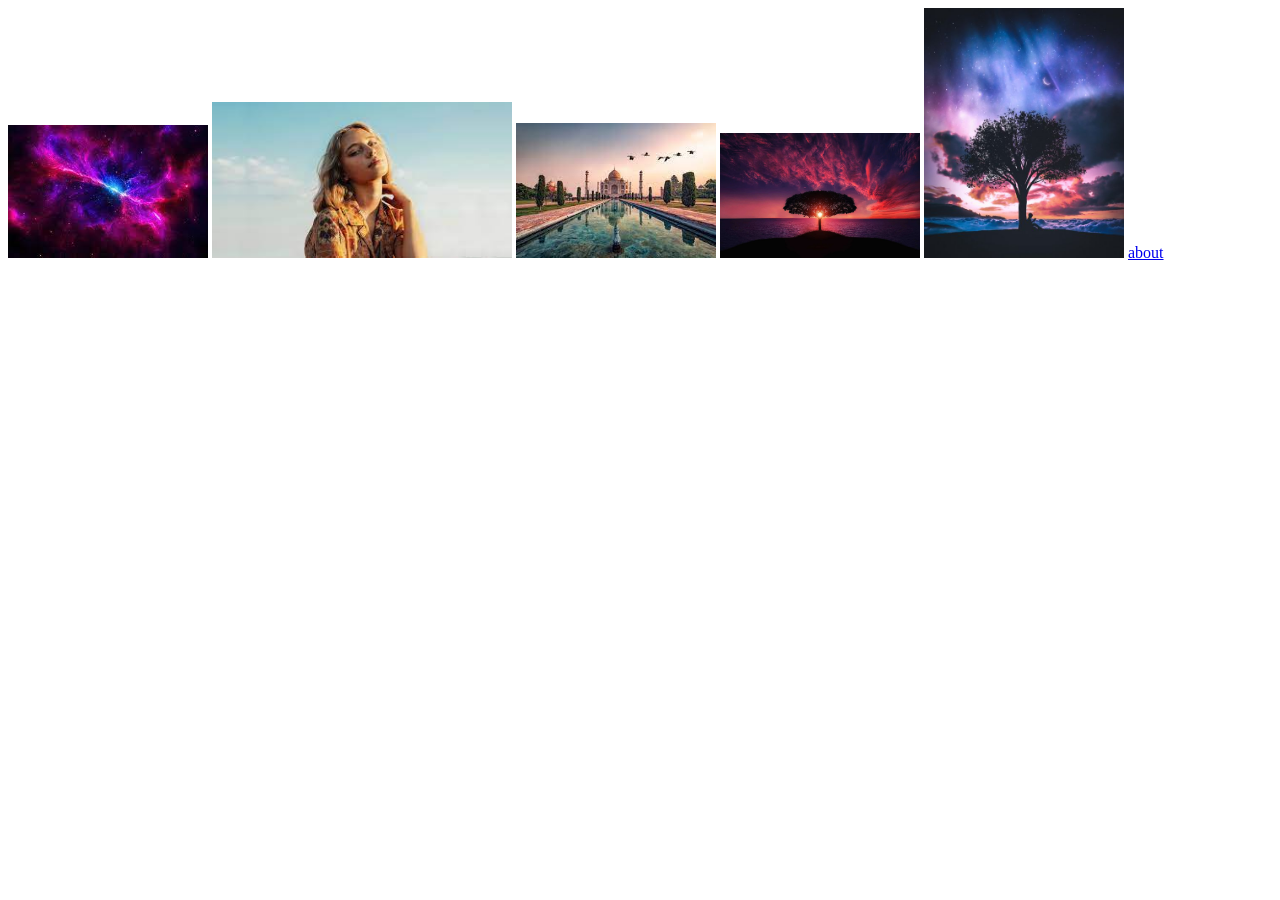
<file: index.html>
<html>
    <head>
        <title>index</title>
    </head>
    <body>
        <img src="images/img1.jpg" alt="hh" width="200">
        <img src="images/img2.jpg" alt="hi" width="300">
        <img src="images/product/img1.jpg" alt="kk" width="200">
        <img src="images/product/img2.jpg" alt="jj" width="200">
        <img src="images/product/img3.jpg" alt="ll" width="200">
        <a href="about.html">about</a>

    </body>
</html>
</file>
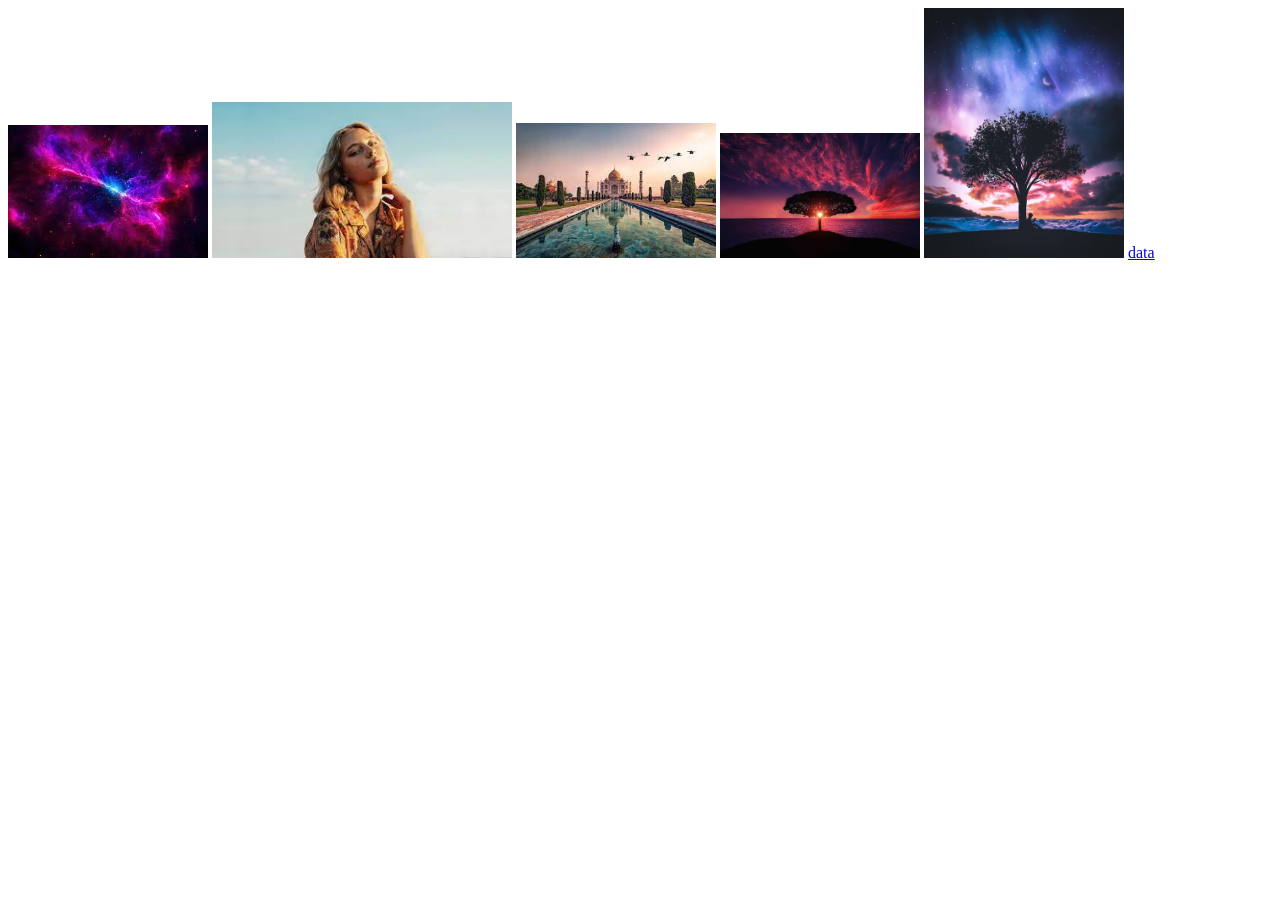
<file: pages/pro.html>
<html>
    <head>
        <title>pro</title>
    </head>
    <body>
        <img src="../images/img1.jpg" alt="hh" width="200">
        <img src="../images/img2.jpg" alt="hi" width="300">
        <img src="../images/product/img1.jpg" alt="kk" width="200">
        <img src="../images/product/img2.jpg" alt="jj" width="200">
        <img src="../images/product/img3.jpg" alt="ll" width="200">
        <a href="single/data.html">data</a>
    </body>
</html>
</file>
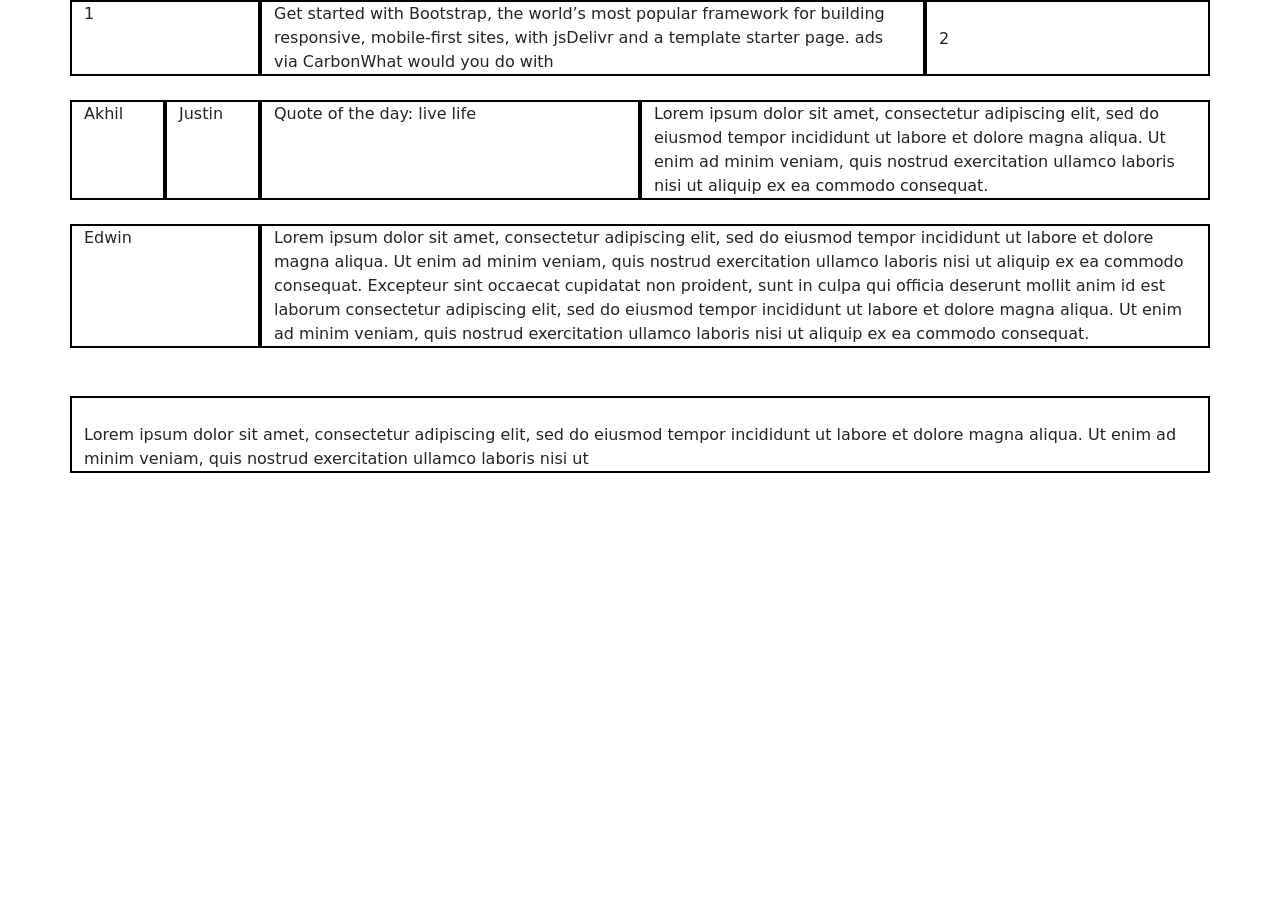
<file: pages/bootstrap/bootwork.html>
<!DOCTYPE html>
<html lang="en">
<head>
    <link href="https://cdn.jsdelivr.net/npm/bootstrap@5.1.3/dist/css/bootstrap.min.css" rel="stylesheet" integrity="sha384-1BmE4kWBq78iYhFldvKuhfTAU6auU8tT94WrHftjDbrCEXSU1oBoqyl2QvZ6jIW3" crossorigin="anonymous">
    <link rel="stylesheet" href="bootwork.css">
    <meta charset="UTF-8">
    <meta name="viewport" content="width=device-width, initial-scale=1.0">
    <title>Document</title>
</head>
<body>
    <div class="container">
        <div class="row">
            <div class="col-lg-2 f1">1</div>
            <div class="col-lg-7 f1">Get started with Bootstrap, the world’s most popular framework for building responsive, mobile-first sites, with jsDelivr and a template starter page.
ads via CarbonWhat would you do with</div>
            <div class="col-lg-3 f1 f2">2</div>
        </div>
        <div class="row my-4 ">
            <div class="col-lg-1 f1">Akhil</div>
            <div class="col-lg-1 f1">Justin</div>
            <div class="col-lg-4 f1">Quote of the day: live life</div>
            <div class="col-lg-6 f1">Lorem ipsum dolor sit amet, consectetur adipiscing elit, sed do eiusmod tempor incididunt ut labore et dolore magna aliqua. Ut enim ad minim veniam, quis nostrud exercitation ullamco laboris nisi ut aliquip ex ea commodo consequat.</div>
      
        
         
   

        </div>

        <div class="row">
            <div class="col-lg-2 f1 ">Edwin</div>
            <div class="col-lg-10 f1">Lorem ipsum dolor sit amet, consectetur adipiscing elit, sed do eiusmod tempor incididunt ut labore et dolore magna aliqua. Ut enim ad minim veniam, quis nostrud exercitation ullamco laboris nisi ut aliquip ex ea commodo consequat. Excepteur sint occaecat cupidatat non proident, sunt in culpa qui officia deserunt mollit anim id est laborum consectetur adipiscing elit, sed do eiusmod tempor incididunt ut labore et dolore magna aliqua. Ut enim ad minim veniam, quis nostrud exercitation ullamco laboris nisi ut aliquip ex ea commodo consequat.</div>
            </div>
            <div class="row mt-5">
                <div class="col-lg-12 f1 f2">Lorem ipsum dolor sit amet, consectetur adipiscing elit, sed do eiusmod tempor incididunt ut labore et dolore magna aliqua. Ut enim ad minim veniam, quis nostrud exercitation ullamco laboris nisi ut</div>
            </div>
    </div>

    <script src="https://cdn.jsdelivr.net/npm/@popperjs/core@2.10.2/dist/umd/popper.min.js" integrity="sha384-7+zCNj/IqJ95wo16oMtfsKbZ9ccEh31eOz1HGyDuCQ6wgnyJNSYdrPa03rtR1zdB" crossorigin="anonymous"></script>
    <script src="https://cdn.jsdelivr.net/npm/bootstrap@5.1.3/dist/js/bootstrap.min.js" integrity="sha384-QJHtvGhmr9XOIpI6YVutG+2QOK9T+ZnN4kzFN1RtK3zEFEIsxhlmWl5/YESvpZ13" crossorigin="anonymous"></script>   
</body>
</html>
</file>
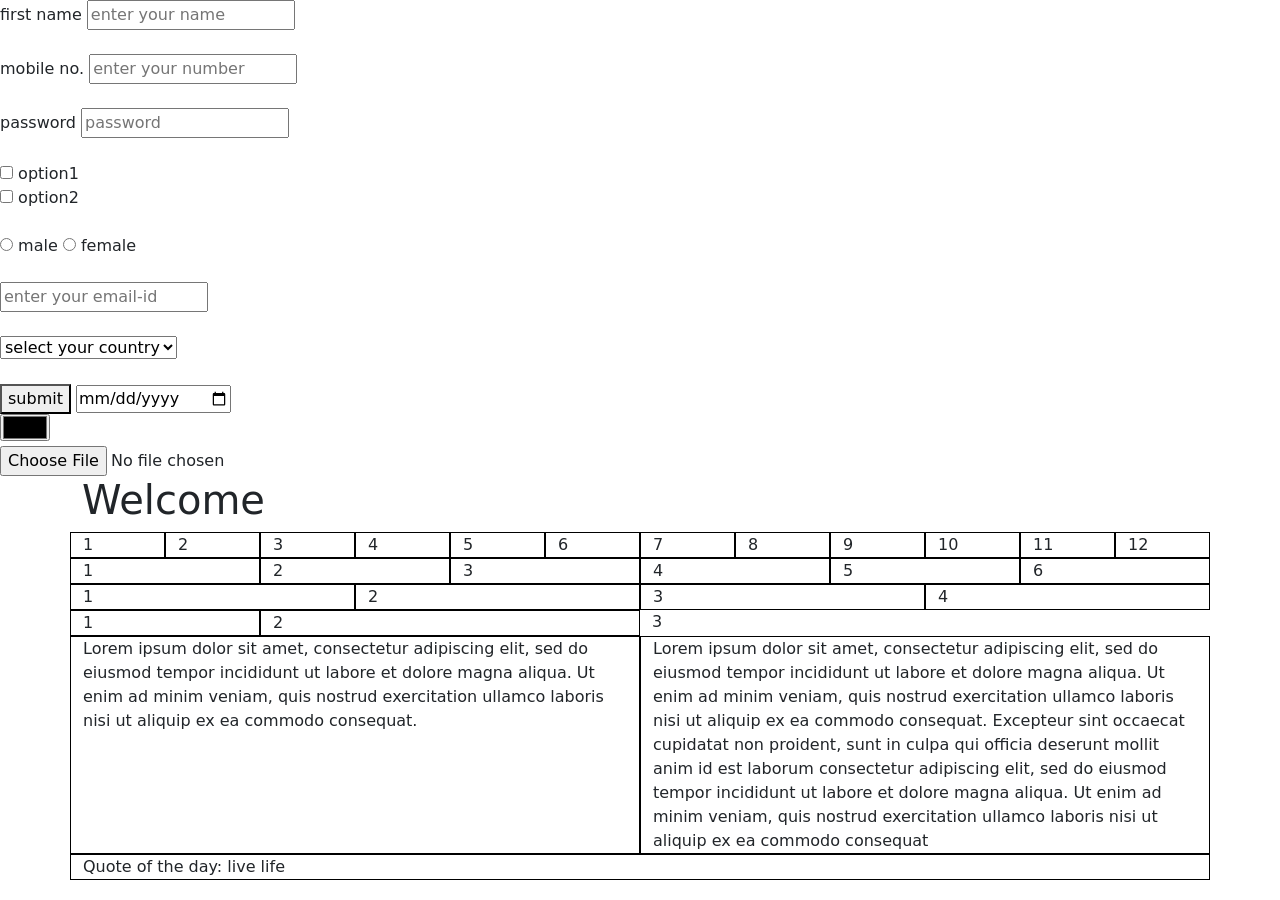
<file: pages/bootstrap/forms.html>
<!DOCTYPE html>

<head>
    <link href="https://cdn.jsdelivr.net/npm/bootstrap@5.1.3/dist/css/bootstrap.min.css" rel="stylesheet" integrity="sha384-1BmE4kWBq78iYhFldvKuhfTAU6auU8tT94WrHftjDbrCEXSU1oBoqyl2QvZ6jIW3" crossorigin="anonymous">
    <title>Document</title>
    <style>
        .col-lg-1{
            border: 1px solid black;
        }
        .col-lg-2{
            border: 1px solid black;
        }
        .col-lg-3{
            border: 1px solid black;
        }
        .col-lg-4{
            border: 1px solid black;
        }
        .col-lg-6{
            border: 1px solid black;
        }
        .col-lg-12{
            border: 1px solid black;
        }
    </style>
</head>
<body>
    
    
  
    <form action="">
        <label for="uname">first name </label>
        <input type="text" placeholder="enter your name" name="uname">
        <br><br>
        <label for="">mobile no.</label>
        <input type="number" placeholder="enter your number" name="">
        <br><br>
        <label for="">password</label>

        <input type="password" placeholder="password" name="" value="" id="">


        <br><br>
        <input type="checkbox" name=""> <span>option1</span>
        <br>
        <input type="checkbox" name=""> <span>option2</span>
        <br><br>
        <input type="radio" name="male"> <span>male</span>
        <input type="radio" name="male"> <span>female</span>
        <br><br>
        <input type="email" placeholder="enter your email-id">
        <br><br>
        <select>
            <option value="">select your country</option>
            <option value="">UK</option>
            <option value="">USA</option>
            <option value="">INDIA</option>
            <option value="">CHINA</option>
            
        </select>
        <br><br>
        <button type="submit">submit</button>
        <input type="date">
        <br>
        <input type="color">
        <br>
        <input type="file">
        <div class="container">
        <h1>Welcome</h1>
        </div>
      
        <div class="container">
            <div class="row">
                <div class="col-lg-1">1</div>
                <div class="col-lg-1">2</div>
                <div class="col-lg-1">3</div>
                <div class="col-lg-1">4</div>
                <div class="col-lg-1">5</div>
                <div class="col-lg-1">6</div>
                <div class="col-lg-1">7</div>
                <div class="col-lg-1">8</div>
                <div class="col-lg-1">9</div>
                <div class="col-lg-1">10</div>
                <div class="col-lg-1">11</div>
                <div class="col-lg-1">12</div>
        </div>
        <div class="row">
          <div class="col-lg-2">1</div>
          <div class="col-lg-2">2</div>
          <div class="col-lg-2">3</div>
          <div class="col-lg-2">4</div>
          <div class="col-lg-2">5</div>
          <div class="col-lg-2">6</div>
        </div>
        <div class="row">
            <div class="col-lg-3">1</div>
            <div class="col-lg-3">2</div>
            <div class="col-lg-3">3</div>
            <div class="col-lg-3">4</div>

        </div>
        <div class="row">
            <div class="col-lg-2">1</div>
            <div class="col-lg-4">2</div>
            <div class="col-lg-5">3</div>
        </div>
        <div class="row">
            <div class="col-lg-6">Lorem ipsum dolor sit amet, consectetur adipiscing elit, sed do eiusmod tempor incididunt ut labore et dolore magna aliqua. Ut enim ad minim veniam, quis nostrud exercitation ullamco laboris nisi ut aliquip ex ea commodo consequat.</div>
            <div class="col-lg-6">Lorem ipsum dolor sit amet, consectetur adipiscing elit, sed do eiusmod tempor incididunt ut labore et dolore magna aliqua. Ut enim ad minim veniam, quis nostrud exercitation ullamco laboris nisi ut aliquip ex ea commodo consequat. Excepteur sint occaecat cupidatat non proident, sunt in culpa qui officia deserunt mollit anim id est laborum consectetur adipiscing elit, sed do eiusmod tempor incididunt ut labore et dolore magna aliqua. Ut enim ad minim veniam, quis nostrud exercitation ullamco laboris nisi ut aliquip ex ea commodo consequat</div>
        </div>
        <div class="row">
            <div class="col-lg-12">Quote of the day: live life</div>
        </div>

    
        
    </form>
    <script src="https://cdn.jsdelivr.net/npm/@popperjs/core@2.10.2/dist/umd/popper.min.js" integrity="sha384-7+zCNj/IqJ95wo16oMtfsKbZ9ccEh31eOz1HGyDuCQ6wgnyJNSYdrPa03rtR1zdB" crossorigin="anonymous"></script>
<script src="https://cdn.jsdelivr.net/npm/bootstrap@5.1.3/dist/js/bootstrap.min.js" integrity="sha384-QJHtvGhmr9XOIpI6YVutG+2QOK9T+ZnN4kzFN1RtK3zEFEIsxhlmWl5/YESvpZ13" crossorigin="anonymous"></script>
</body>
</html>
</file>
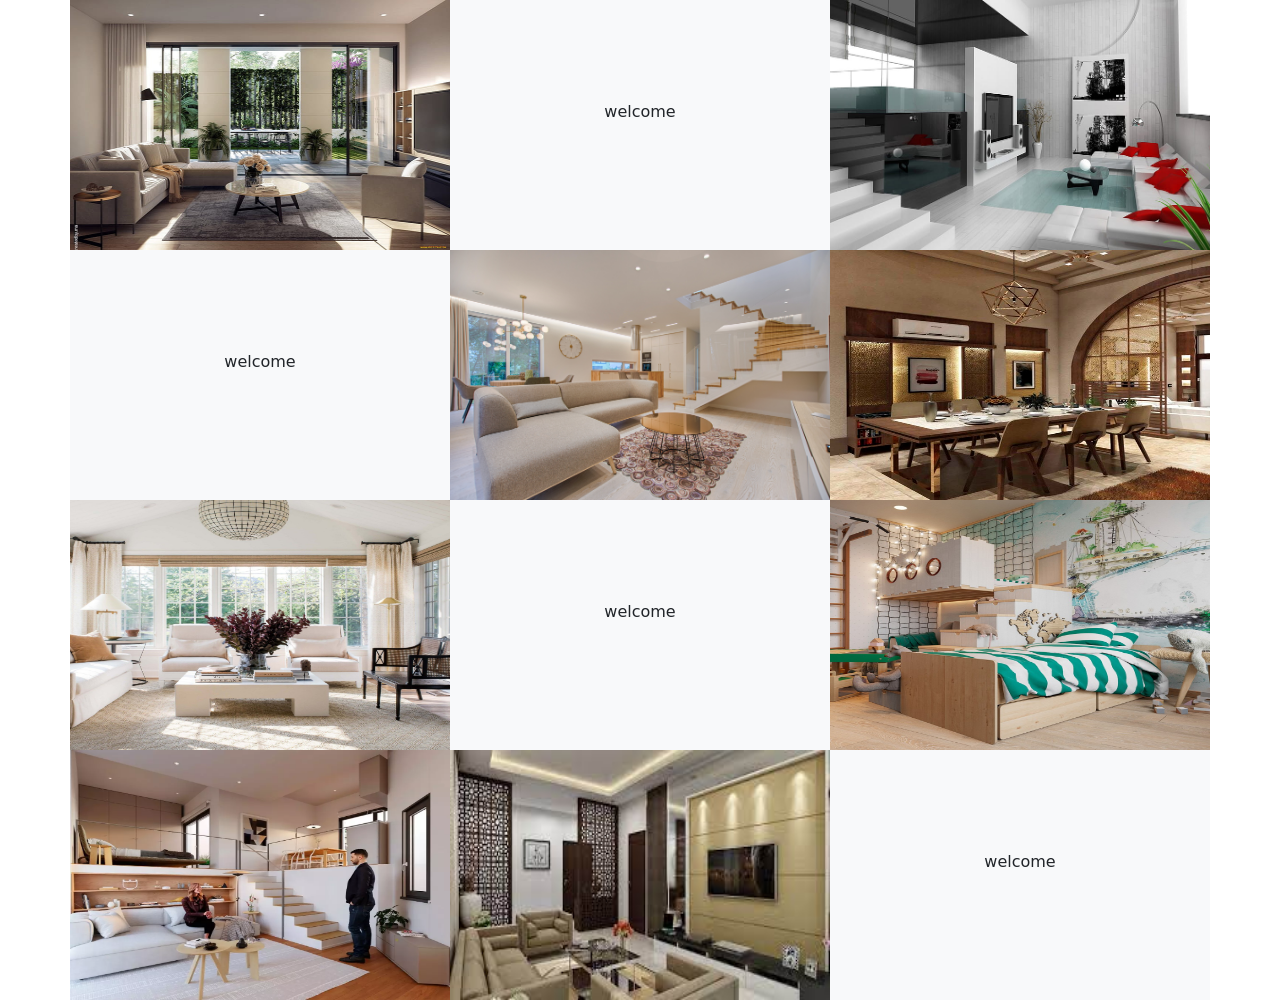
<file: pages/bootstrap/img.html>
<!DOCTYPE html>
<html lang="en">
<head>
    <link rel="stylesheet" href="img.css">
    <link href="https://cdn.jsdelivr.net/npm/bootstrap@5.1.3/dist/css/bootstrap.min.css" rel="stylesheet" integrity="sha384-1BmE4kWBq78iYhFldvKuhfTAU6auU8tT94WrHftjDbrCEXSU1oBoqyl2QvZ6jIW3" crossorigin="anonymous">
    
    <title>Document</title>
</head>
<body>

     <div class="container">
        <div class="row">
            <div class="col-lg-4 col-md-6 col-sm-12 bg-dark p-0"><img src="HD-wallpaper-living-room-furniture-home-interior.jpg" alt="jj" width="100%" height="250px"></div>
            <div class="col-lg-4 col-md-6 col-sm-12 bg-light p-0"  ><p class="a text-center">welcome</p></div>
            <div class="col-lg-4 col-md-6 col-sm-12 bg-dark p-0"><img src="desktop-wallpaper-home-interior-modern-house-interior-design-design-modern-houses.jpg" alt="jj" width="100%" height="250px"></div>
        </div>
        <div class="row">
            
            <div class="col-lg-4 col-md-6 col-sm-12 bg-light p-0"  ><p class="a text-center">welcome</p></div>
            <div class="col-lg-4 col-md-6 col-sm-12 bg-dark p-0"><img src="pexels-vecislavas-popa-1571460.jpg" alt="jj" width="100%" height="250px"></div>
            <div class="col-lg-4 col-md-6 col-sm-12 bg-dark p-0"><img src="photo1.jpg" alt="jj" width="100%" height="250px"></div> 
        </div>
        <div class="row">
            <div class="col-lg-4 col-md-6 col-sm-12 bg-dark p-0"><img src="photo2.jpg" alt="jj" width="100%" height="250px"></div>
            <div class="col-lg-4 col-md-6 col-sm-12 bg-light p-0"  ><p class="a text-center">welcome</p></div>
            <div class="col-lg-4 col-md-6 col-sm-12 bg-dark p-0"><img src="photo3.jpg" alt="jj" width="100%" height="250px"></div>

        </div>
        <div class="row">
            <div class="col-lg-4 col-md-6 col-sm-12 bg-dark p-0"><img src="small-house-design-ideas.webp" alt="jj" width="100%" height="250px"></div>
            <div class="col-lg-4 col-md-6 col-sm-12 bg-dark p-0"><img src="images (1).jpg" alt="jj" width="100%" height="250px"></div>
            <div class="col-lg-4 col-md-6 col-sm-12 bg-light p-0"  ><p class="a text-center">welcome</p></div>
            
        </div>

     </div>














 <script src="https://cdn.jsdelivr.net/npm/@popperjs/core@2.10.2/dist/umd/popper.min.js" integrity="sha384-7+zCNj/IqJ95wo16oMtfsKbZ9ccEh31eOz1HGyDuCQ6wgnyJNSYdrPa03rtR1zdB" crossorigin="anonymous"></script>
<script src="https://cdn.jsdelivr.net/npm/bootstrap@5.1.3/dist/js/bootstrap.min.js" integrity="sha384-QJHtvGhmr9XOIpI6YVutG+2QOK9T+ZnN4kzFN1RtK3zEFEIsxhlmWl5/YESvpZ13" crossorigin="anonymous"></script>   
</body>
</html>
</file>
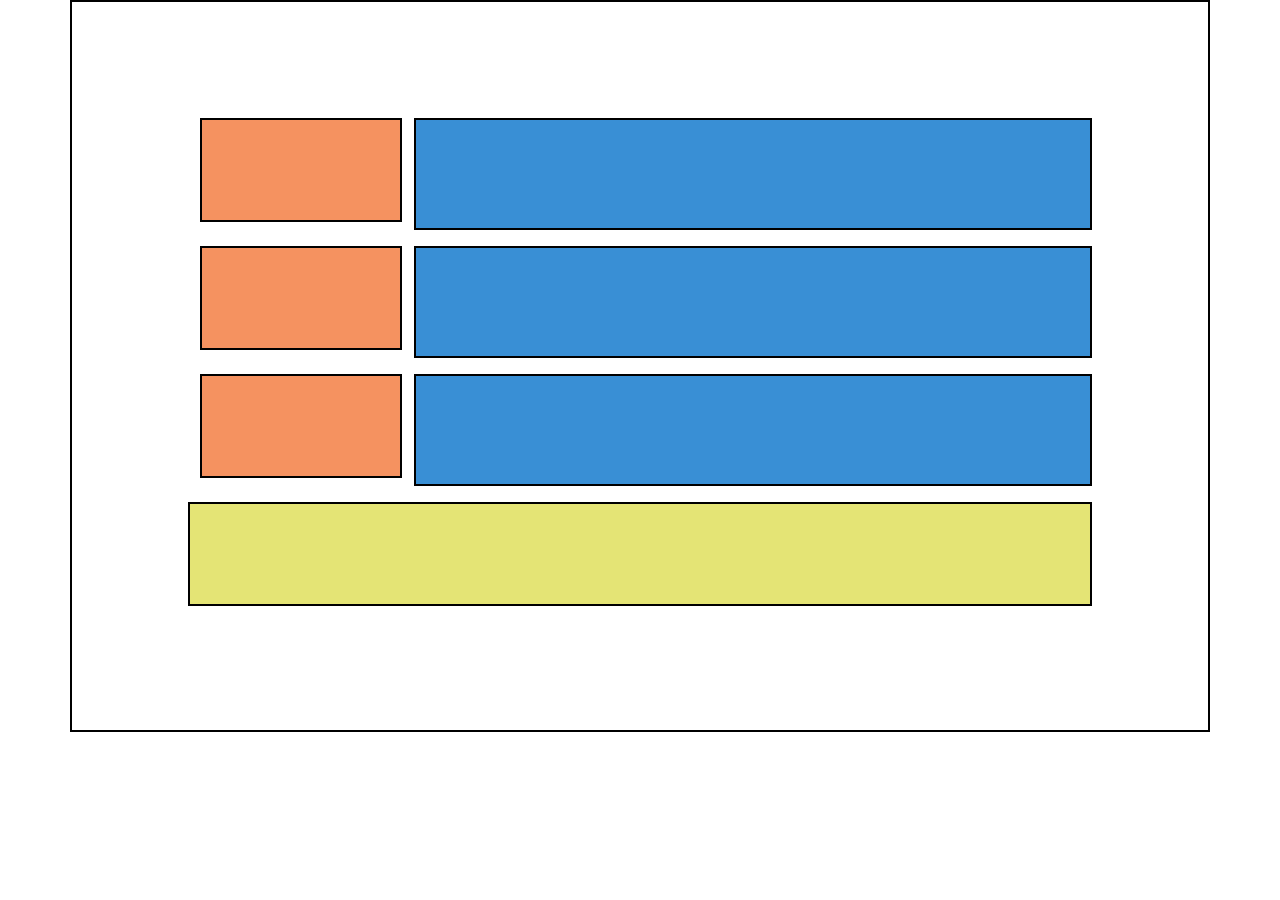
<file: pages/bootstrap/work1.html>
<!DOCTYPE html>
<html lang="en">
<head>
    <link href="https://cdn.jsdelivr.net/npm/bootstrap@5.1.3/dist/css/bootstrap.min.css" rel="stylesheet" integrity="sha384-1BmE4kWBq78iYhFldvKuhfTAU6auU8tT94WrHftjDbrCEXSU1oBoqyl2QvZ6jIW3" crossorigin="anonymous">
    <link rel="stylesheet" href="work1.css">
   
    <title>Document</title>
</head>
<body>
    <div class="container">
        
        <div class="row m-3">
            <div class="col-lg-3">
                <div class="h1"></div> </div>
         <div class="col-lg-9"></div>
         </div>

         <div class="row m-3">
            <div class="col-lg-3">
                <div class="h1"></div> </div>
            <div class="col-lg-9"></div>
        </div>
         <div class="row m-3">
            <div class="col-lg-3">
                <div class="h1"></div> </div>
         <div class="col-lg-9"></div>
        
        </div>
        <div class="row m-3">
            <div class="col-lg-9 h2"></div>
        </div>
       
        
        
       
    

    <script src="https://cdn.jsdelivr.net/npm/@popperjs/core@2.10.2/dist/umd/popper.min.js" integrity="sha384-7+zCNj/IqJ95wo16oMtfsKbZ9ccEh31eOz1HGyDuCQ6wgnyJNSYdrPa03rtR1zdB" crossorigin="anonymous"></script>
    <script src="https://cdn.jsdelivr.net/npm/bootstrap@5.1.3/dist/js/bootstrap.min.js" integrity="sha384-QJHtvGhmr9XOIpI6YVutG+2QOK9T+ZnN4kzFN1RtK3zEFEIsxhlmWl5/YESvpZ13" crossorigin="anonymous"></script>   
</body>
</html>
</file>
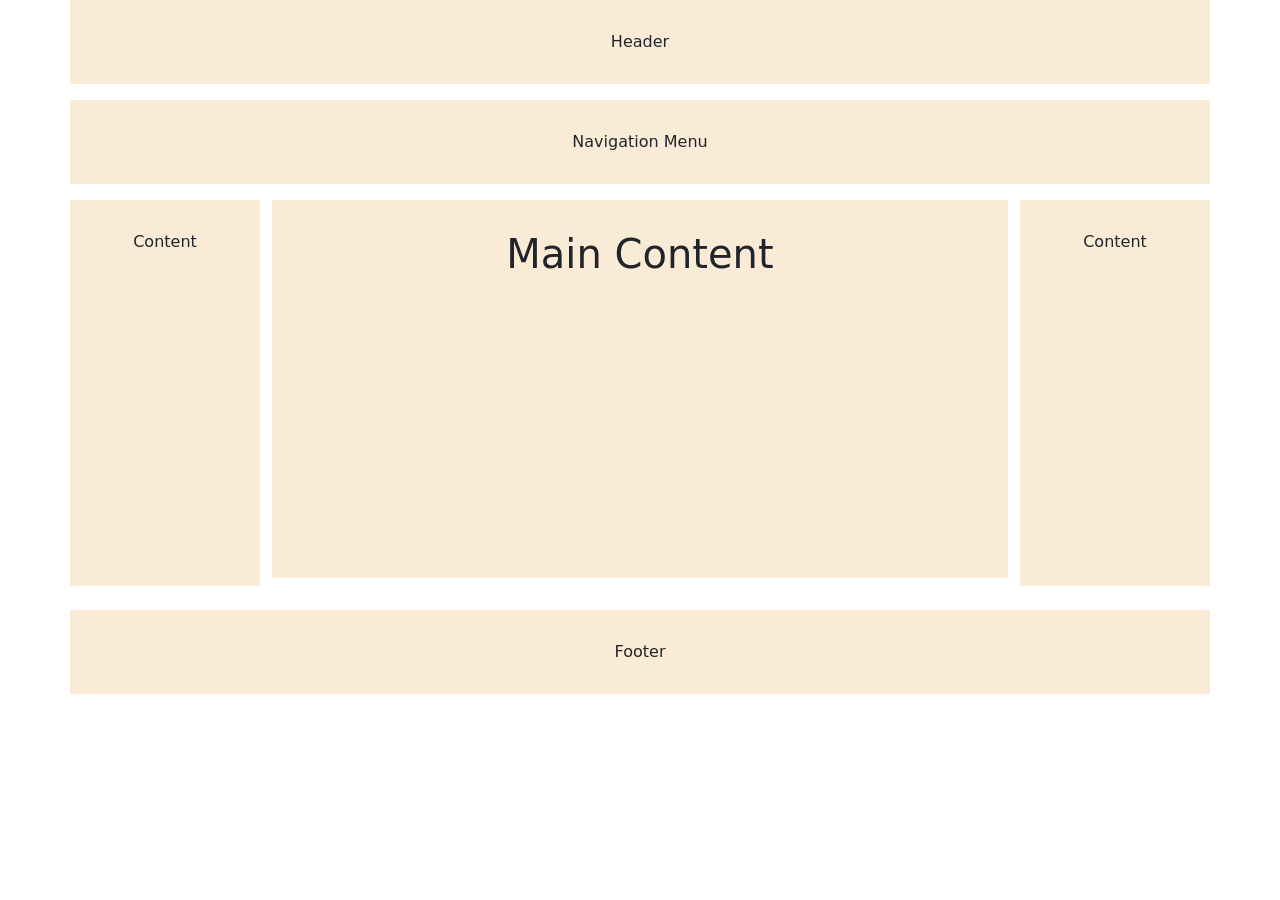
<file: pages/bootstrap/work2.html>
<!DOCTYPE html>
<html lang="en">
<head>
    <link href="https://cdn.jsdelivr.net/npm/bootstrap@5.1.3/dist/css/bootstrap.min.css" rel="stylesheet" integrity="sha384-1BmE4kWBq78iYhFldvKuhfTAU6auU8tT94WrHftjDbrCEXSU1oBoqyl2QvZ6jIW3" crossorigin="anonymous">
    <link rel="stylesheet" href="work2.css">
    <title>Document</title>
</head>
<body>
<div class="container">
    <div class="row">
        <div class="col-lg-12 one mb-3">Header</div>
        <div class="col-lg-12 two mb-3">Navigation Menu</div>
        <div class="col-lg-2">Content</div>
        <div class="col-lg-8">
            <div class="h1"> Main Content</div>

        </div>
        <div class="col-lg-2">Content</div>
        <div class="col-lg-12 mt-4">Footer</div>
    </div>
</div>
    <script src="https://cdn.jsdelivr.net/npm/@popperjs/core@2.10.2/dist/umd/popper.min.js" integrity="sha384-7+zCNj/IqJ95wo16oMtfsKbZ9ccEh31eOz1HGyDuCQ6wgnyJNSYdrPa03rtR1zdB" crossorigin="anonymous"></script>
    <script src="https://cdn.jsdelivr.net/npm/bootstrap@5.1.3/dist/js/bootstrap.min.js" integrity="sha384-QJHtvGhmr9XOIpI6YVutG+2QOK9T+ZnN4kzFN1RtK3zEFEIsxhlmWl5/YESvpZ13" crossorigin="anonymous"></script>   
</body>
</html>
</file>
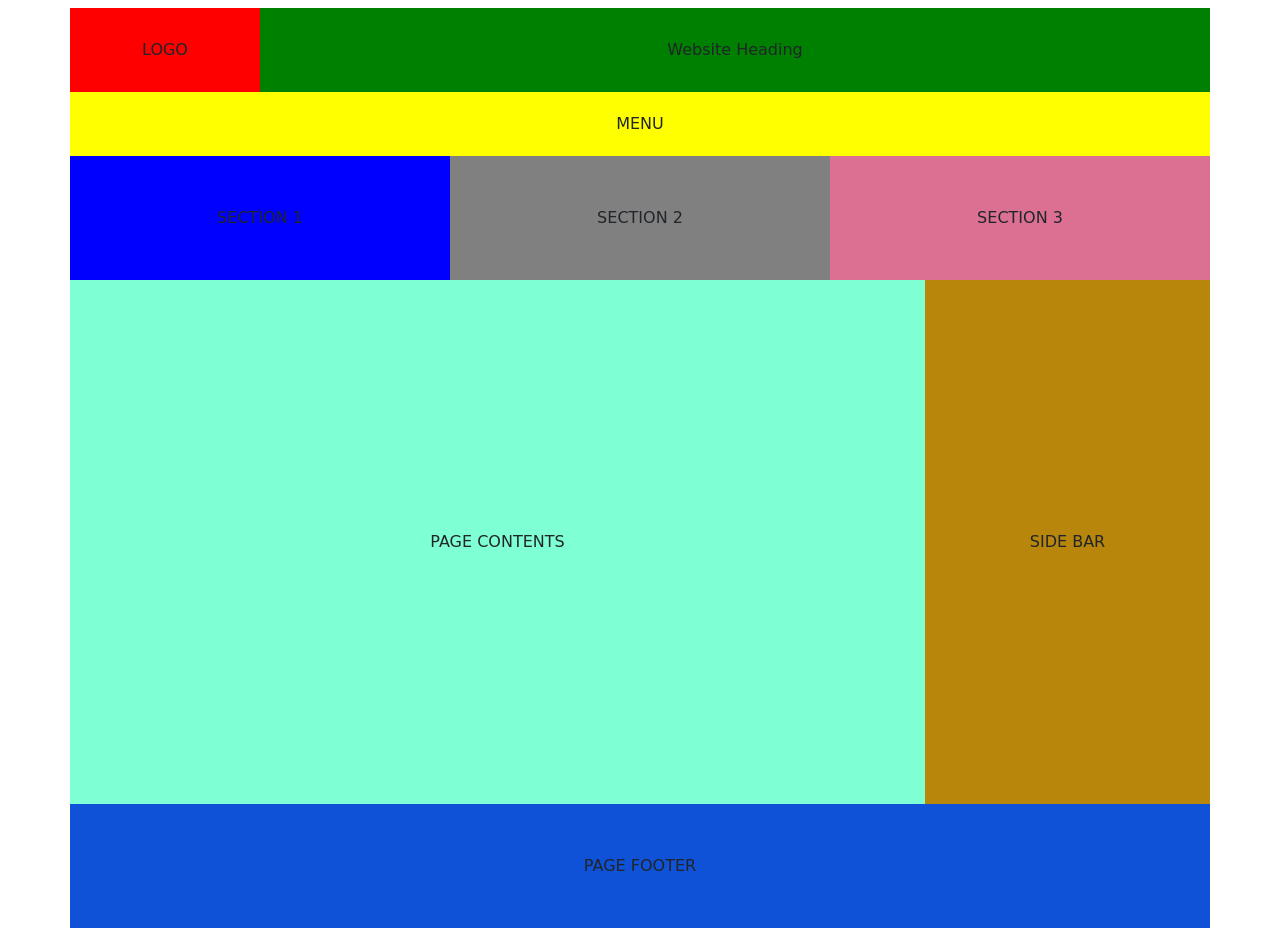
<file: pages/bootstrap/work3.html>
<!DOCTYPE html>
<html lang="en">
<head>
   <link rel="stylesheet" href="work3.css">
   <link href="https://cdn.jsdelivr.net/npm/bootstrap@5.1.3/dist/css/bootstrap.min.css" rel="stylesheet" integrity="sha384-1BmE4kWBq78iYhFldvKuhfTAU6auU8tT94WrHftjDbrCEXSU1oBoqyl2QvZ6jIW3" crossorigin="anonymous">
    <title>Document</title>
</head>
<body>
    <div class="container">
        <div class="row mt-2">
            <div class="col-lg-2 f1">LOGO</div>
            <div class="col-lg-10 f2">Website Heading</div>
        </div>
        <div class="row">
            <div class="col-lg-12 f3">MENU</div>
        </div>
        <div class="row">
            <div class="col-lg-4 f4">SECTION 1</div>
            <div class="col-lg-4 f5">SECTION 2</div>
            <div class="col-lg-4 f6">SECTION 3</div>
        </div>
        <div class="row">
            <div class="col-lg-9 f7">PAGE CONTENTS</div>
            <div class="col-lg-3 f8">SIDE BAR</div>
        </div>
        <div class="row">
            <div class="col-lg-12 f9">PAGE FOOTER</div>
        </div>

    </div>
    <script src="https://cdn.jsdelivr.net/npm/@popperjs/core@2.10.2/dist/umd/popper.min.js" integrity="sha384-7+zCNj/IqJ95wo16oMtfsKbZ9ccEh31eOz1HGyDuCQ6wgnyJNSYdrPa03rtR1zdB" crossorigin="anonymous"></script>
    <script src="https://cdn.jsdelivr.net/npm/bootstrap@5.1.3/dist/js/bootstrap.min.js" integrity="sha384-QJHtvGhmr9XOIpI6YVutG+2QOK9T+ZnN4kzFN1RtK3zEFEIsxhlmWl5/YESvpZ13" crossorigin="anonymous"></script>   
</body>
</html>
</file>
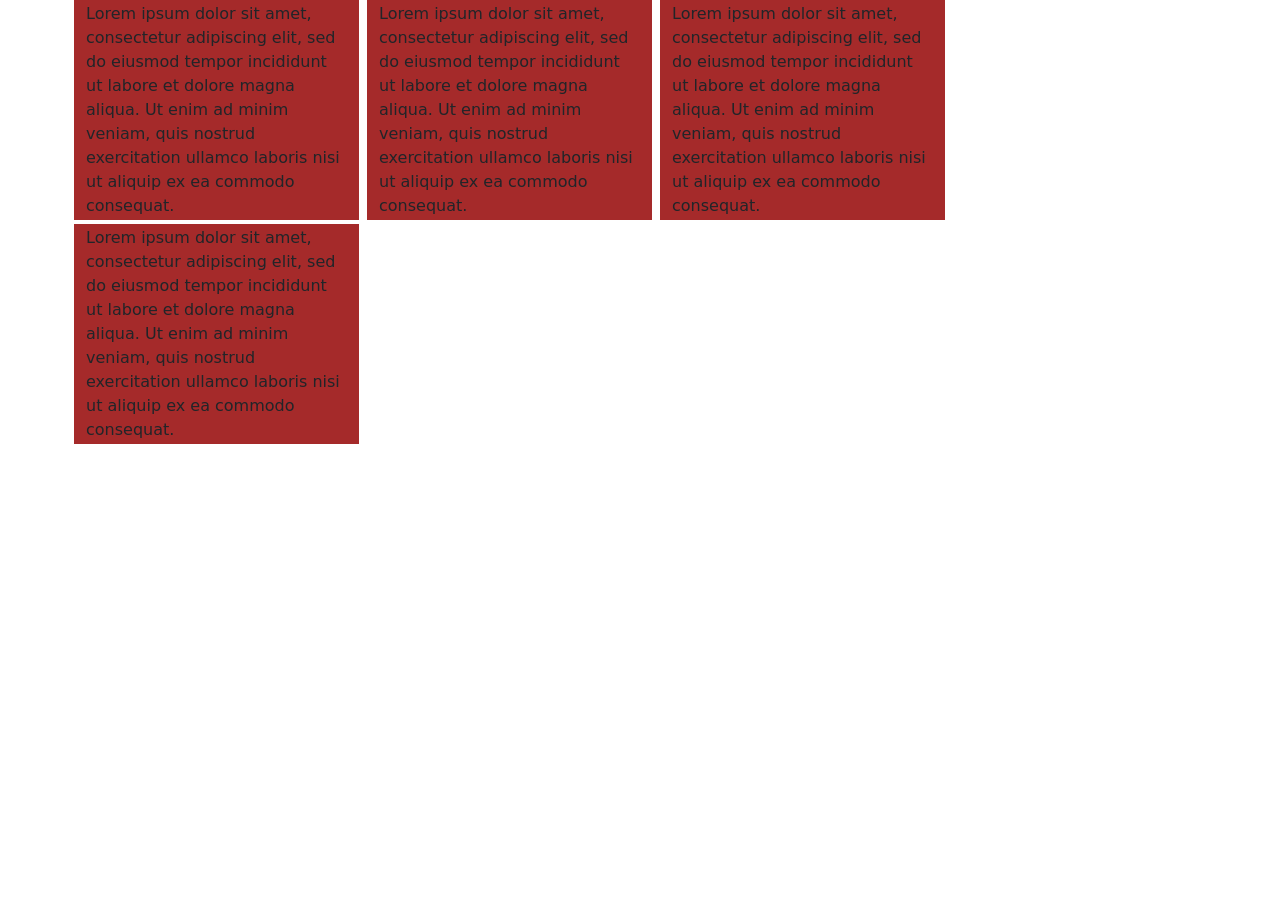
<file: pages/bootstrap/work4.html>
<!DOCTYPE html>
<html lang="en">
<head>
    <link rel="stylesheet" href="work4.css">
    <link href="https://cdn.jsdelivr.net/npm/bootstrap@5.1.3/dist/css/bootstrap.min.css" rel="stylesheet" integrity="sha384-1BmE4kWBq78iYhFldvKuhfTAU6auU8tT94WrHftjDbrCEXSU1oBoqyl2QvZ6jIW3" crossorigin="anonymous">
    <title>Document</title>
</head>
<body>
    <div class="container">
        <div class="row">
            <div class="col-lg-3">Lorem ipsum dolor sit amet, consectetur adipiscing elit, sed do eiusmod tempor incididunt ut labore et dolore magna aliqua. Ut enim ad minim veniam, quis nostrud exercitation ullamco laboris nisi ut aliquip ex ea commodo consequat.</div>
            <div class="col-lg-3">Lorem ipsum dolor sit amet, consectetur adipiscing elit, sed do eiusmod tempor incididunt ut labore et dolore magna aliqua. Ut enim ad minim veniam, quis nostrud exercitation ullamco laboris nisi ut aliquip ex ea commodo consequat.</div>
            <div class="col-lg-3">Lorem ipsum dolor sit amet, consectetur adipiscing elit, sed do eiusmod tempor incididunt ut labore et dolore magna aliqua. Ut enim ad minim veniam, quis nostrud exercitation ullamco laboris nisi ut aliquip ex ea commodo consequat.</div>
            <div class="col-lg-3">Lorem ipsum dolor sit amet, consectetur adipiscing elit, sed do eiusmod tempor incididunt ut labore et dolore magna aliqua. Ut enim ad minim veniam, quis nostrud exercitation ullamco laboris nisi ut aliquip ex ea commodo consequat.</div>
        </div>
    </div>
    <script src="https://cdn.jsdelivr.net/npm/@popperjs/core@2.10.2/dist/umd/popper.min.js" integrity="sha384-7+zCNj/IqJ95wo16oMtfsKbZ9ccEh31eOz1HGyDuCQ6wgnyJNSYdrPa03rtR1zdB" crossorigin="anonymous"></script>
<script src="https://cdn.jsdelivr.net/npm/bootstrap@5.1.3/dist/js/bootstrap.min.js" integrity="sha384-QJHtvGhmr9XOIpI6YVutG+2QOK9T+ZnN4kzFN1RtK3zEFEIsxhlmWl5/YESvpZ13" crossorigin="anonymous"></script>
</body>
</html>
</file>
<file: pages/bootstrap/bootwork.css>
.f1{
    border: 2px solid black;
}
.f2{
    padding-top: 25px;
}
</file>
<file: pages/bootstrap/img.css>
.a{
    padding-top: 100px;
    
}
</file>
<file: pages/bootstrap/work1.css>
.container{
    border: 2px solid black;
    padding: 100px;
}

.col-lg-9{
    border: 2px solid black ;
    padding-top: 100px;
    background-color: rgb(57, 143, 213);
}
.h1{
    border: 2px solid black ;
    padding-top: 100px;
    background-color:rgb(245, 146, 96);
    

    }
    .h2{
        width: 1200px;
        background-color:rgb(228, 228, 117);
    }
</file>
<file: pages/bootstrap/work2.css>
.col-lg-12{
     background-color: antiquewhite;
    text-align: center;
    padding: 30px;
    padding-bottom: 30px;
    }
    .col-lg-2{
        background-color: antiquewhite;
        text-align: center;
        padding: 30px;
        padding-bottom: 250px; 
    }
.h1{
    background-color: antiquewhite;
    text-align: center;
    padding: 30px;
    padding-bottom: 300px;
}
</file>
<file: pages/bootstrap/work3.css>
.f1{
   
    padding: 30px;
    text-align: center;
    background-color: red;
}
.f2{
   
    padding: 30px;
    text-align: center;
    background-color: green;
}
.f3{
  
    padding: 20px;
    text-align: center;
    background-color: yellow;

}

.f4{
    padding: 50px;
    text-align: center;
    background-color: blue;
 }
 .f5{
    padding: 50px;
    text-align: center;
    background-color:gray;
 } 
 .f6{
    padding: 50px;
    text-align: center;
    background-color:palevioletred;
 
 }
 .f7{ 
     padding: 250px;
    text-align: center;
    background-color:aquamarine;

 }
 .f8{
    padding: 250px;
    text-align: center;
    background-color: darkgoldenrod;

 }
 .f9{
    padding: 50px;
    text-align: center;
    background-color:rgb(15, 82, 216)
 }
</file>
<file: pages/bootstrap/work4.css>
.col-lg-3{
    padding: 2px;
    background-color: brown;
    margin: 4px;
}
</file>
